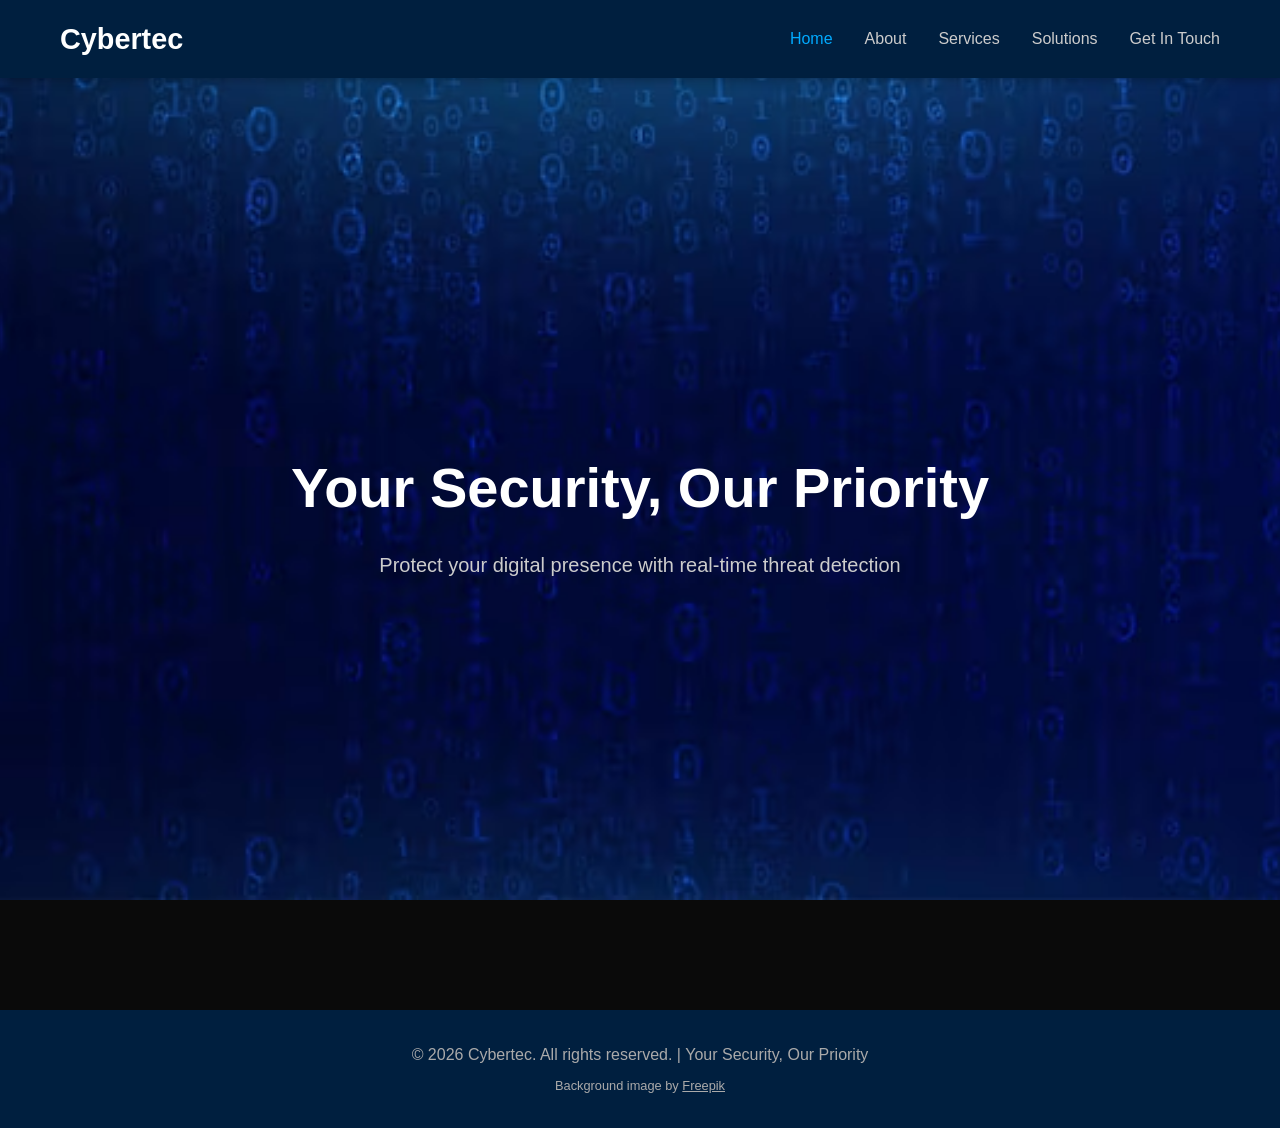
<file: index.html>
<!DOCTYPE html>
<html lang="en">
<head>
    <meta charset="UTF-8">
    <meta name="viewport" content="width=device-width, initial-scale=1.0">
    <title>Cybertec | Your Security, Our Priority</title>
    <link rel="stylesheet" href="styles.css">
</head>
<body class="home-page">

<header>
    <div class="container">
        <div class="logo">Cybertec</div>
        <nav>
            <ul class="nav-links">
                <li><a href="index.html" class="active">Home</a></li>
                <li><a href="about.html">About</a></li>
                <li><a href="services.html">Services</a></li>
                <li><a href="solutions.html">Solutions</a></li>
                <li><a href="contact.html">Get In Touch</a></li>
            </ul>
            <div class="hamburger">&#9776;</div>
        </nav>
    </div>
</header>

<main>
    <section class="hero">
        <div class="container">
            <h1>Your Security, Our Priority</h1>
            <p>Protect your digital presence with real-time threat detection</p>
        </div>
    </section>

</main>
<footer>
    <div class="container">
        <p>&copy; 2026 Cybertec. All rights reserved. | Your Security, Our Priority</p>
        <p style="font-size: 0.8rem; margin-top: 0.5rem;">Background image by <a href="https://www.freepik.com" target="_blank" style="color: #aaa;">Freepik</a></p>
    </div>
</footer>
<script src="js/main.js"></script>
</body>
</html>
</file>
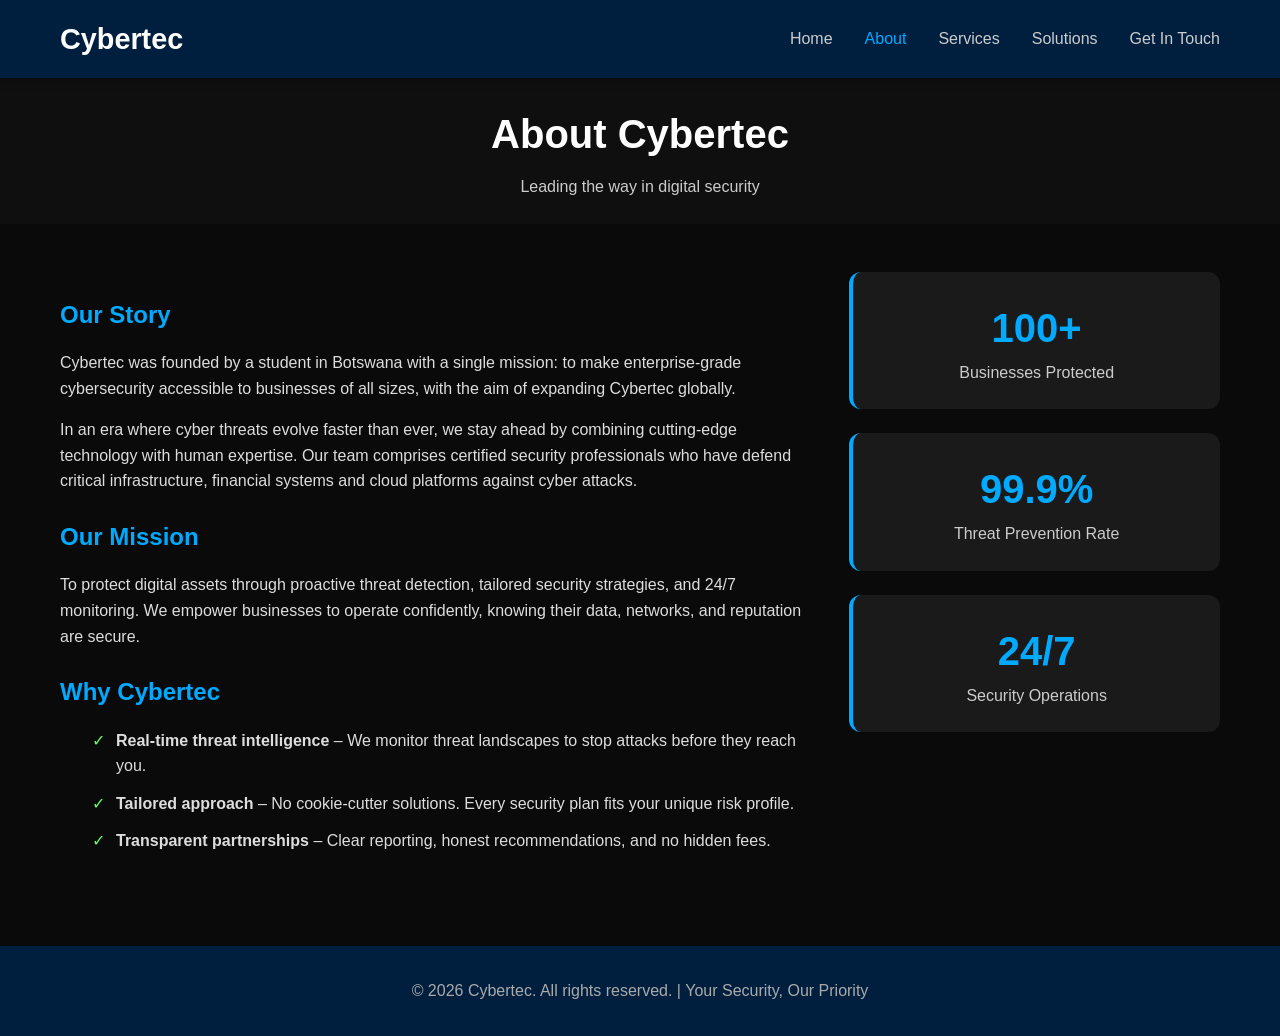
<file: about.html>
<!DOCTYPE html>
<html lang="en">
<head>
    <meta charset="UTF-8">
    <meta name="viewport" content="width=device-width, initial-scale=1.0">
    <title>Cybertec | About Us</title>
    <link rel="stylesheet" href="styles.css">
</head>
<body>

<header>
    <div class="container">
        <div class="logo">Cybertec</div>
        <nav>
            <ul class="nav-links">
                <li><a href="index.html">Home</a></li>
                <li><a href="about.html" class="active">About</a></li>
                <li><a href="services.html">Services</a></li>
                <li><a href="solutions.html">Solutions</a></li>
                <li><a href="contact.html">Get In Touch</a></li>
            </ul>
            <div class="hamburger">&#9776;</div>
        </nav>
    </div>
</header>

<main>
    <section class="page-header">
        <div class="container">
            <h1>About Cybertec</h1>
            <p>Leading the way in digital security</p>
        </div>
    </section>

    <section class="about-content">
        <div class="container">
            <div class="about-grid">
                <div class="about-text">
                    <h2>Our Story</h2>
                    <p>Cybertec was founded by a student in Botswana with a single mission: to make enterprise-grade cybersecurity accessible to businesses of all sizes, with the aim of expanding Cybertec globally.</p>
                    
                    <p>In an era where cyber threats evolve faster than ever, we stay ahead by combining cutting-edge technology with human expertise. Our team comprises certified security professionals who have defend critical infrastructure, financial systems and cloud platforms against cyber attacks.</p>
                    
                    <h2>Our Mission</h2>
                    <p>To protect digital assets through proactive threat detection, tailored security strategies, and 24/7 monitoring. We empower businesses to operate confidently, knowing their data, networks, and reputation are secure.</p>
                    
                    <h2>Why Cybertec</h2>
                    <ul>
                        <li><strong>Real-time threat intelligence</strong> – We monitor threat landscapes to stop attacks before they reach you.</li>
                        <li><strong>Tailored approach</strong> – No cookie‑cutter solutions. Every security plan fits your unique risk profile.</li>
                        <li><strong>Transparent partnerships</strong> – Clear reporting, honest recommendations, and no hidden fees.</li>
                    </ul>
                </div>
                <div class="about-stats">
                    <div class="stat-card">
                        <span class="stat-number">100+</span>
                        <span class="stat-label">Businesses Protected</span>
                    </div>
                    <div class="stat-card">
                        <span class="stat-number">99.9%</span>
                        <span class="stat-label">Threat Prevention Rate</span>
                    </div>
                    <div class="stat-card">
                        <span class="stat-number">24/7</span>
                        <span class="stat-label">Security Operations</span>
                    </div>
                </div>
            </div>
        </div>
    </section>
</main>

<footer>
    <div class="container">
        <p>&copy; 2026 Cybertec. All rights reserved. | Your Security, Our Priority</p>
    </div>
</footer>

<script src="js/main.js"></script>
</body>
</html>
</file>
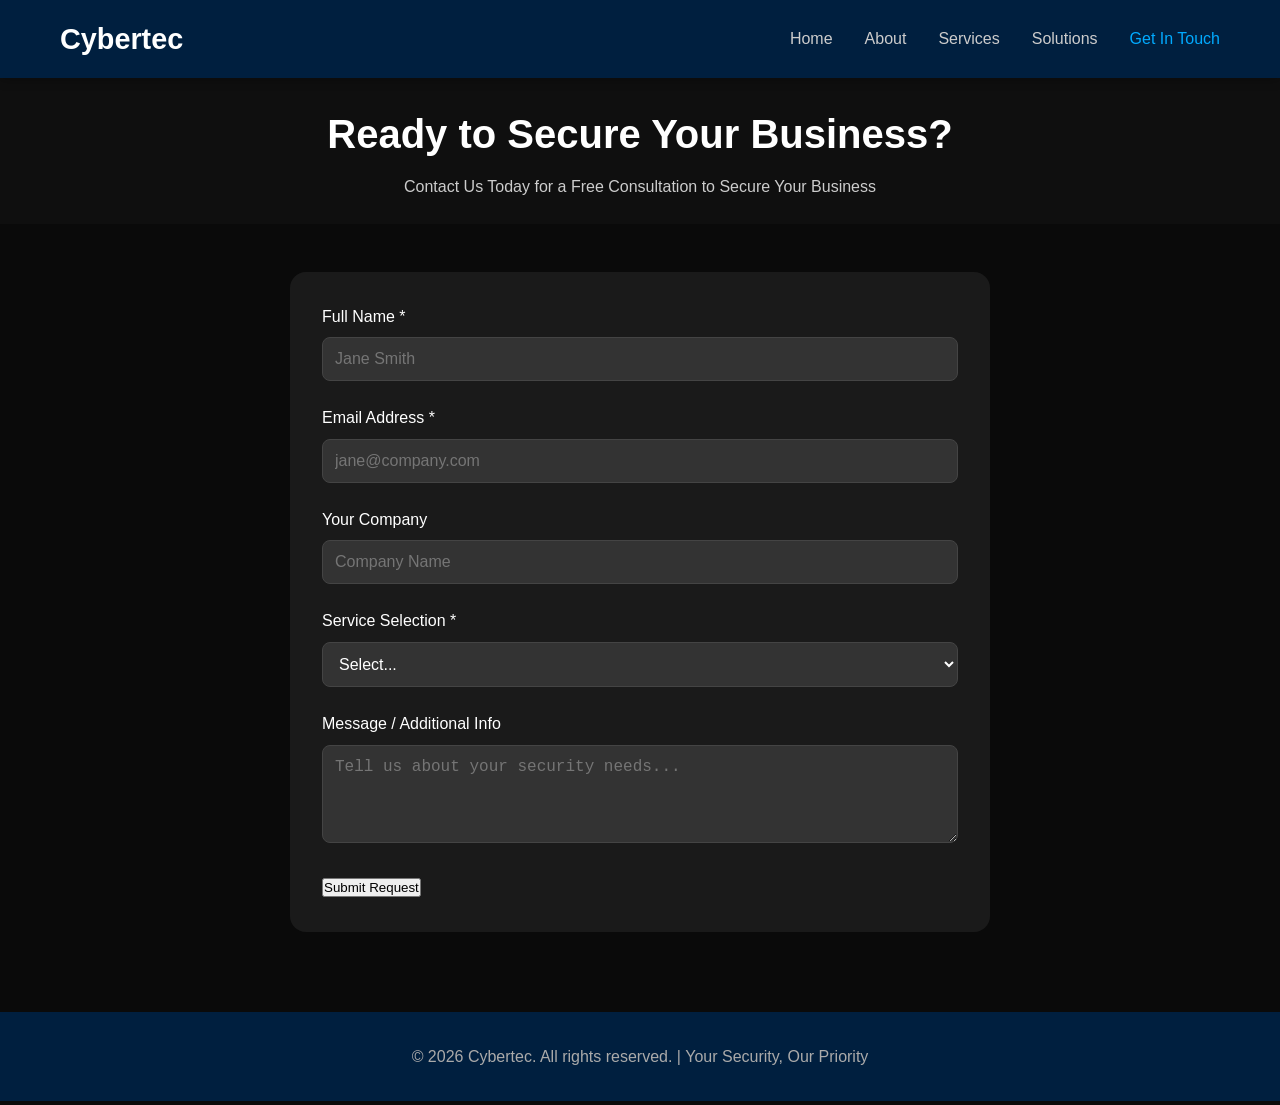
<file: contact.html>
<!DOCTYPE html>
<html lang="en">
<head>
    <meta charset="UTF-8">
    <meta name="viewport" content="width=device-width, initial-scale=1.0">
    <title>Cybertec | Get In Touch</title>
    <link rel="stylesheet" href="styles.css">
</head>
<body>

<header>
    <div class="container">
        <div class="logo">Cybertec</div>
        <nav>
            <ul class="nav-links">
                <li><a href="index.html">Home</a></li>
                <li><a href="about.html">About</a></li>
                <li><a href="services.html">Services</a></li>
                <li><a href="solutions.html">Solutions</a></li>
                <li><a href="contact.html" class="active">Get In Touch</a></li>
            </ul>
            <div class="hamburger">&#9776;</div>
        </nav>
    </div>
</header>

<main>
    <section class="page-header">
        <div class="container">
            <h1>Ready to Secure Your Business?</h1>
            <p>Contact Us Today for a Free Consultation to Secure Your Business</p>
        </div>
    </section>

    <section class="contact-form-section">
        <div class="container">
            <div class="contact-wrapper">
                <form id="feedbackForm" action="#" method="post" novalidate>
                    <div class="form-group">
                        <label for="name">Full Name *</label>
                        <input type="text" id="name" name="name" required placeholder="Jane Smith">
                        <div class="error-message" id="nameError"></div>
                    </div>

                    <div class="form-group">
                        <label for="email">Email Address *</label>
                        <input type="email" id="email" name="email" required placeholder="jane@company.com">
                        <div class="error-message" id="emailError"></div>
                    </div>

                    <div class="form-group">
                        <label for="company">Your Company</label>
                        <input type="text" id="company" name="company" placeholder="Company Name">
                    </div>

                    <div class="form-group">
                        <label for="service">Service Selection *</label>
                        <select id="service" name="service" required>
                            <option value="">Select...</option>
                            <option value="audit">Security Audits</option>
                            <option value="penetration">Penetration Testing</option>
                            <option value="maintenance">Maintenance Agreements</option>
                            <option value="firewall">Firewall Solutions</option>
                            <option value="antivirus">Anti-Virus/Malware</option>
                            <option value="backup">Backup Services</option>
                        </select>
                        <div class="error-message" id="serviceError"></div>
                    </div>

                    <div class="form-group">
                        <label for="message">Message / Additional Info</label>
                        <textarea id="message" name="message" rows="4" placeholder="Tell us about your security needs..."></textarea>
                    </div>

                    <button type="submit" class="btn btn-primary">Submit Request</button>
                    <p id="formSuccess" style="display:none; color:#00cc66; margin-top:1rem;"></p>
                </form>
            </div>
        </div>
    </section>
</main>

<footer>
    <div class="container">
        <p>&copy; 2026 Cybertec. All rights reserved. | Your Security, Our Priority</p>
    </div>
</footer>

<script src="js/main.js"></script>
</body>
</html>
</file>
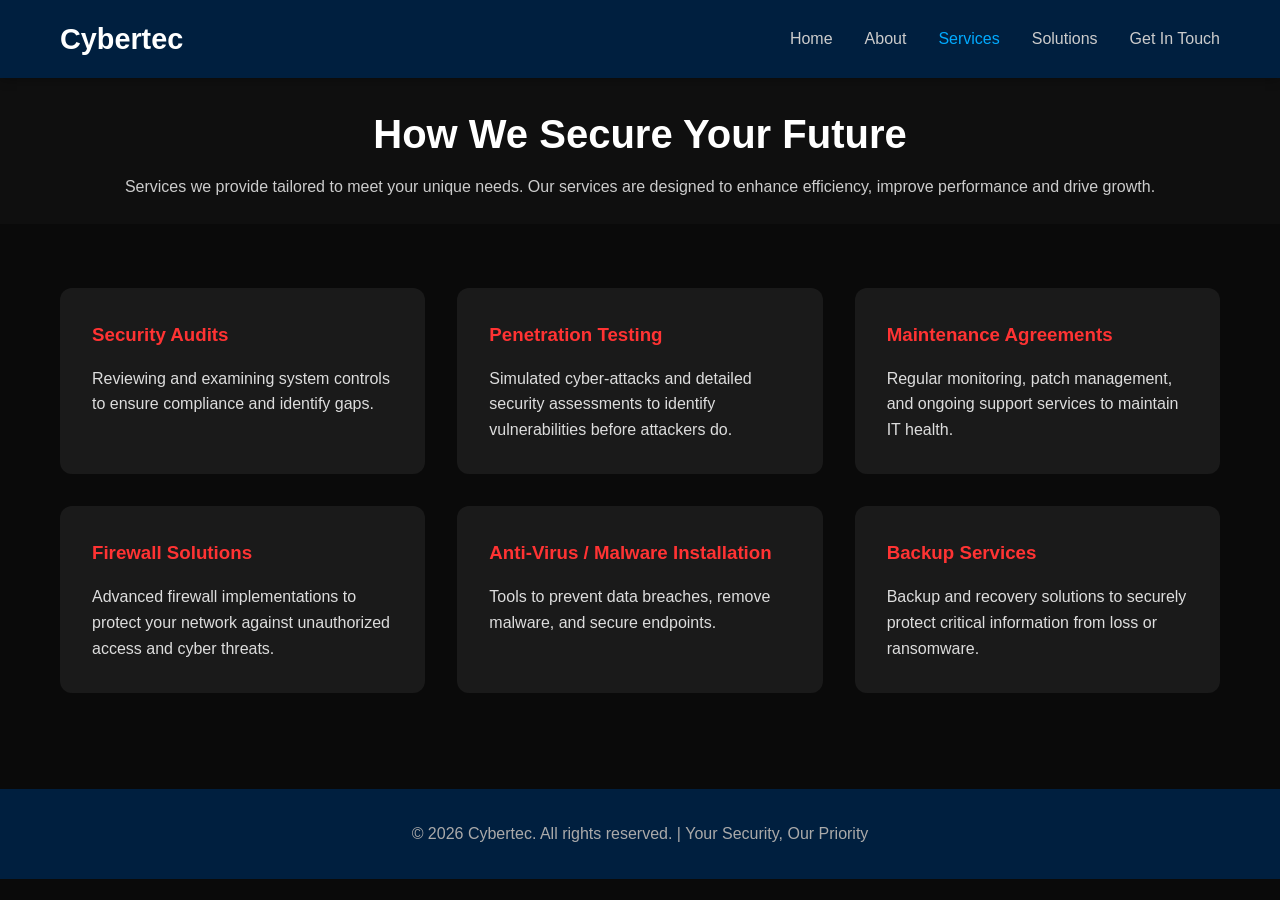
<file: services.html>
<!DOCTYPE html>
<html lang="en">
<head>
    <meta charset="UTF-8">
    <meta name="viewport" content="width=device-width, initial-scale=1.0">
    <title>Cybertec | Our Services</title>
    <link rel="stylesheet" href="styles.css">
</head>
<body>

<header>
    <div class="container">
        <div class="logo">Cybertec</div>
        <nav>
            <ul class="nav-links">
                <li><a href="index.html">Home</a></li>
                <li><a href="about.html">About</a></li>
                <li><a href="services.html" class="active">Services</a></li>
                <li><a href="solutions.html">Solutions</a></li>
                <li><a href="contact.html">Get In Touch</a></li>
            </ul>
            <div class="hamburger">&#9776;</div>
        </nav>
    </div>
</header>

<main>
    <section class="page-header">
        <div class="container">
            <h1>How We Secure Your Future</h1>
            <p>Services we provide tailored to meet your unique needs. Our services are designed to enhance efficiency, improve performance and drive growth.</p>
        </div>
    </section>

    <section class="services-full">
        <div class="container">
            <div class="service-grid">
                <div class="service-card">
                    <h3>Security Audits</h3>
                    <p>Reviewing and examining system controls to ensure compliance and identify gaps.</p>
                </div>
                <div class="service-card">
                    <h3>Penetration Testing</h3>
                    <p>Simulated cyber-attacks and detailed security assessments to identify vulnerabilities before attackers do.</p>
                </div>
                <div class="service-card">
                    <h3>Maintenance Agreements</h3>
                    <p>Regular monitoring, patch management, and ongoing support services to maintain IT health.</p>
                </div>
                <div class="service-card">
                    <h3>Firewall Solutions</h3>
                    <p>Advanced firewall implementations to protect your network against unauthorized access and cyber threats.</p>
                </div>
                <div class="service-card">
                    <h3>Anti-Virus / Malware Installation</h3>
                    <p>Tools to prevent data breaches, remove malware, and secure endpoints.</p>
                </div>
                <div class="service-card">
                    <h3>Backup Services</h3>
                    <p>Backup and recovery solutions to securely protect critical information from loss or ransomware.</p>
                </div>
            </div>
        </div>
    </section>
</main>

<footer>
    <div class="container">
        <p>&copy; 2026 Cybertec. All rights reserved. | Your Security, Our Priority</p>
    </div>
</footer>

<script src="js/main.js"></script>
</body>
</html>
</file>
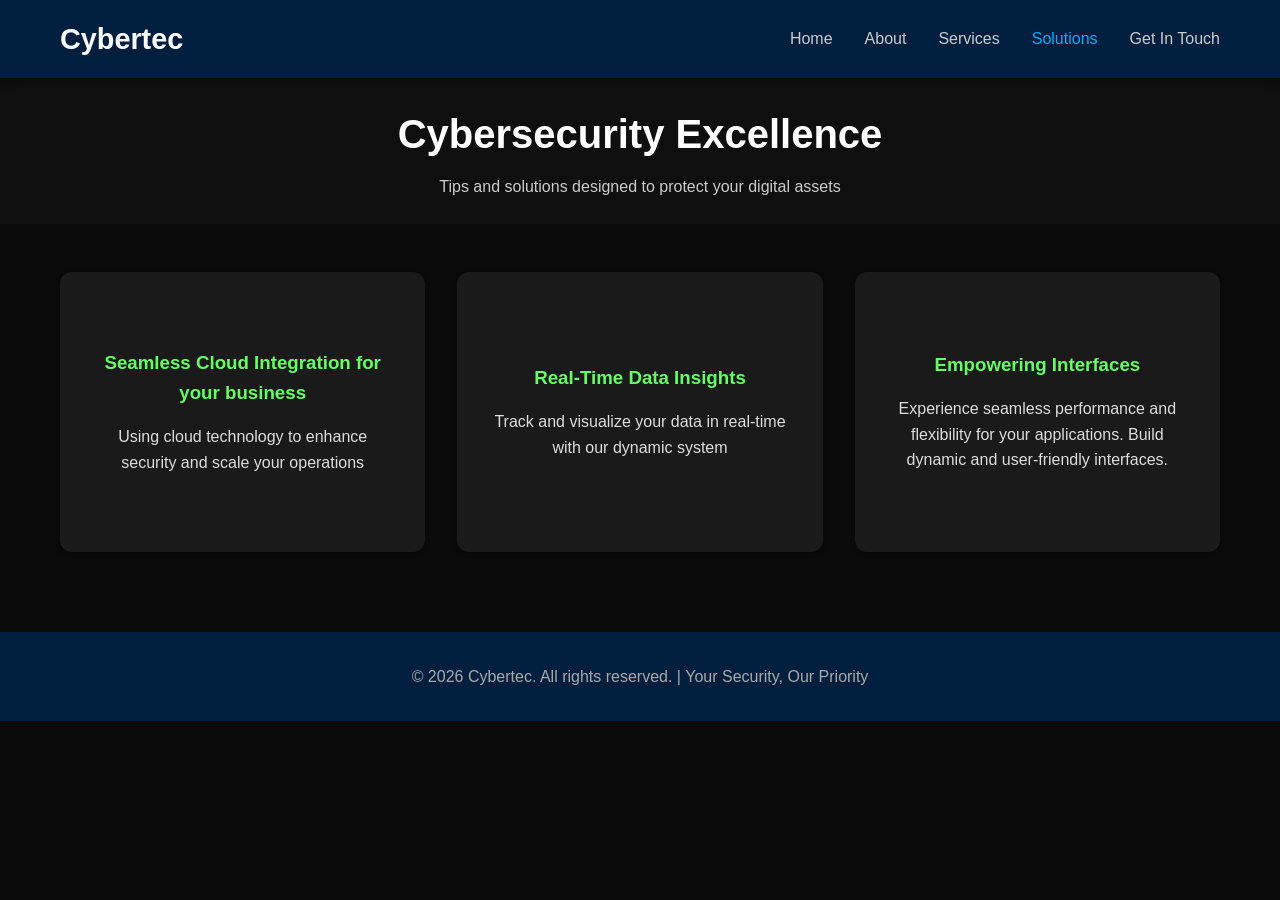
<file: solutions.html>
<!DOCTYPE html>
<html lang="en">
<head>
    <meta charset="UTF-8">
    <meta name="viewport" content="width=device-width, initial-scale=1.0">
    <title>Cybertec | Solutions</title>
    <link rel="stylesheet" href="styles.css">
</head>
<body>

<header>
    <div class="container">
        <div class="logo">Cybertec</div>
        <nav>
            <ul class="nav-links">
                <li><a href="index.html">Home</a></li>
                <li><a href="about.html">About</a></li>
                <li><a href="services.html">Services</a></li>
                <li><a href="solutions.html" class="active">Solutions</a></li>
                <li><a href="contact.html">Get In Touch</a></li>
            </ul>
            <div class="hamburger">&#9776;</div>
        </nav>
    </div>
</header>

<main>
    <section class="page-header">
        <div class="container">
            <h1>Cybersecurity Excellence</h1>
            <p>Tips and solutions designed to protect your digital assets</p>
        </div>
    </section>

    <section class="solutions-full">
        <div class="container">
            <div class="features-grid">
                <div class="feature-card">
                    <h3>Seamless Cloud Integration for your business</h3>
                    <p>Using cloud technology to enhance security and scale your operations</p>
                </div>
                <div class="feature-card">
                    <h3>Real-Time Data Insights</h3>
                    <p>Track and visualize your data in real-time with our dynamic system</p>
                </div>
                <div class="feature-card">
                    <h3>Empowering Interfaces</h3>
                    <p>Experience seamless performance and flexibility for your applications. Build dynamic and user-friendly interfaces.</p>
                </div>
            </div>
        </div>
    </section>
</main>

<footer>
    <div class="container">
        <p>&copy; 2026 Cybertec. All rights reserved. | Your Security, Our Priority</p>
    </div>
</footer>

<script src="js/main.js"></script>
</body>
</html>
</file>
<file: styles.css>
img, picture, video, canvas, svg {
    max-width: 100%;
    height: auto;
    display: block;
}

p, h1, h2, h3, h4, h5, h6 {
    overflow-wrap: break-word;
    word-break: break-word;
}

.container {
    width: 100%;
    max-width: 1200px;
    margin: 0 auto;
    padding: 0 1rem;  
}
html {
    font-size: 100%; /
}

@media (max-width: 768px) {
    html {
        font-size: 90%;  
    }
    .hero h1 {
        font-size: 2.5rem;
    }
}

@media (max-width: 480px) {
    html {
        font-size: 85%; 
    }
    .hero h1 {
        font-size: 2rem;
    }
    .service-grid, .features-grid {
        grid-template-columns: 1fr;  
    }
}
* 
{
    margin: 0;
    padding: 0;
    box-sizing: border-box;
}

html, body {
    height: 100%;
    
}

body {
    font-family: 'Segoe UI', Tahoma, Geneva, Verdana, sans-serif;
    line-height: 1.6;
    background-color: #0a0a0a;   
    color: #ffffff;
}

.container {
    max-width: 1200px;
    margin: 0 auto;
    padding: 0 20px;
}

header {
    background: #001f3f;   
    box-shadow: 0 2px 10px rgba(0,0,0,0.3);
    position: sticky;
    top: 0;
    z-index: 100;
}

header .container {
    display: flex;
    justify-content: space-between;
    align-items: center;
    padding: 1rem 20px;
}

.logo {
    font-size: 1.8rem;
    font-weight: bold;
    color: #ffffff;
}

.nav-links {
    display: flex;
    list-style: none;
    gap: 2rem;
}

.nav-links a {
    text-decoration: none;
    color: #cccccc;
    font-weight: 500;
    transition: color 0.3s;
}

.nav-links a:hover, .nav-links a.active {
    color: #00aaff;
}

.hamburger {
    display: none;
    font-size: 1.8rem;
    cursor: pointer;
    color: white;
}

.hero {
    min-height: 100vh;
    display: flex;
    align-items: center;
    justify-content: center;
    text-align: center;
    padding: 2rem;
}

.hero h1 {
    font-size: 3.5rem;
    margin-bottom: 1rem;
    color: #ffffff;
}

.hero p {
    font-size: 1.25rem;
    color: #cccccc;
    margin-bottom: 2rem;
}

.services-preview, .services-full {
    padding: 4rem 0;
    background: #0a0a0a;
}

.services-preview h2, .features h2, .page-header h2 {
    text-align: center;
    font-size: 2.5rem;
    margin-bottom: 1rem;
    color: #ffffff;
}

.section-subtitle {
    text-align: center;
    max-width: 700px;
    margin: 0 auto 3rem auto;
    color: #cccccc;
}

.service-grid {
    display: grid;
    grid-template-columns: repeat(auto-fit, minmax(320px, 1fr));
    gap: 2rem;
}

.service-card {
    background: #1a1a1a;
    padding: 2rem;
    border-radius: 12px;
    transition: transform 0.3s, box-shadow 0.3s;
    color: #ffffff;
}

.service-card:hover {
    transform: translateY(-5px);
    box-shadow: 0 10px 25px rgba(0,0,0,0.3);
}

.service-card h3 {
    color: #ff3333;   
    margin-bottom: 1rem;
}

.feature-card h3 {
    color: #66ff66;   
    margin-bottom: 1rem;
}

.service-card p {
    color: #dddddd;
}

.features {
    background: #0f0f0f;
    padding: 4rem 0;
}

.features-grid {
    display: grid;
    grid-template-columns: repeat(auto-fit, minmax(280px, 1fr));
    gap: 2rem;
}

.feature-card {
    background: #1a1a1a;
    padding: 2rem;
    border-radius: 12px;
    text-align: center;
    box-shadow: 0 2px 5px rgba(0,0,0,0.2);
    color: #ffffff;
    min-height: 280px;
    display: flex;
    flex-direction: column;
    justify-content: center;
    transition: transform 0.3s, box-shadow 0.3s;  
}

.feature-card:hover {
    transform: translateY(-5px);
    box-shadow: 0 10px 25px rgba(0,0,0,0.3);
}

.feature-card p {
    color: #dddddd;
}


.cta-form {
    padding: 4rem 0;
    background: #003366;  
    color: white;
}

.cta-wrapper {
    display: grid;
    grid-template-columns: 1fr 1fr;
    gap: 3rem;
    align-items: center;
}

.cta-text h2 {
    font-size: 2rem;
    margin-bottom: 1rem;
}

.cta-form-box {
    background: #1a1a1a;
    padding: 2rem;
    border-radius: 16px;
    color: #ffffff;
}

.cta-form-box input, .cta-form-box select {
    width: 100%;
    padding: 0.75rem;
    margin-bottom: 1rem;
    border: 1px solid #444;
    border-radius: 8px;
    background-color: #333;
    color: white;
    font-size: 1rem;
}

.cta-form-box input::placeholder {
    color: #aaa;
}

.cta-form-box button {
    width: 100%;
}

.about-content {
    background: #0a0a0a;
    padding: 3rem 0;
}

.about-content h2 {
    margin-top: 1.5rem;
    color: #ffffff;
}

.about-content p, .about-content li {
    color: #dddddd;
}

.about-content ul {
    margin: 1rem 0 0 2rem;
}

.about-content li {
    margin: 0.5rem 0;
}

.about-grid {
    display: grid;
    grid-template-columns: 2fr 1fr;
    gap: 3rem;
    align-items: start;
}

.about-text h2 {
    margin-top: 1.5rem;
    margin-bottom: 1rem;
    color: #00aaff;
}

.about-text p {
    margin-bottom: 1rem;
    line-height: 1.6;
}

.about-text ul {
    list-style: none;
    padding: 0;
}

.about-text li {
    margin-bottom: 0.75rem;
    padding-left: 1.5rem;
    position: relative;
}

.about-text li::before {
    content: "✓";
    color: #66ff66;
    position: absolute;
    left: 0;
}

.about-stats {
    display: flex;
    flex-direction: column;
    gap: 1.5rem;
}

.stat-card {
    background: #1a1a1a;
    padding: 1.5rem;
    border-radius: 12px;
    text-align: center;
    border-left: 4px solid #00aaff;
}

.stat-number {
    display: block;
    font-size: 2.5rem;
    font-weight: bold;
    color: #00aaff;
}

.stat-label {
    font-size: 1rem;
    color: #cccccc;
}

@media (max-width: 768px) {
    .about-grid {
        grid-template-columns: 1fr;
        gap: 2rem;
    }
    .about-stats {
        flex-direction: row;
        flex-wrap: wrap;
        justify-content: center;
    }
    .stat-card {
        flex: 1;
        min-width: 120px;
    }
}

.contact-form-section {
    padding: 3rem 0;
    background: #0a0a0a;
}

.contact-wrapper {
    max-width: 700px;
    margin: 0 auto;
    background: #1a1a1a;
    padding: 2rem;
    border-radius: 16px;
}

.form-group {
    margin-bottom: 1.5rem;
}

.form-group label {
    display: block;
    margin-bottom: 0.5rem;
    font-weight: 500;
    color: #ffffff;
}

.form-group input, .form-group select, .form-group textarea {
    width: 100%;
    padding: 0.75rem;
    border: 1px solid #444;
    border-radius: 8px;
    background-color: #333;
    color: white;
    font-size: 1rem;
}

.error-message {
    color: #ff6b6b;
    font-size: 0.85rem;
    margin-top: 0.25rem;
}

.page-header {
    background: #0f0f0f;
    padding: 1.5rem 0;   
    text-align: center;
}

.page-header h1 {
    font-size: 2.5rem;
    margin-bottom: 0.5rem;
    color: #ffffff;
}

.page-header p {
    color: #cccccc;
}

.solutions-full {
    padding: 3rem 0;
    background: #0a0a0a;
}

footer {
    background: #001f3f;  
    color: #aaaaaa;
    text-align: center;
    padding: 2rem 0;
    margin-top: 2rem;
}

@media (max-width: 768px) {
    .nav-links {
        display: none;
        flex-direction: column;
        position: absolute;
        top: 70px;
        left: 0;
        width: 100%;
        background: #001f3f;
        padding: 1rem;
        box-shadow: 0 5px 10px rgba(0,0,0,0.3);
    }
    
@media (max-width: 768px) {
    .page-header {
        padding: 1rem 0;
    }
}

    .nav-links.active {
        display: flex;
    }
    
    .hamburger {
        display: block;
    }
    
    .hero h1 {
        font-size: 2rem;
    }
    
    .cta-wrapper {
        grid-template-columns: 1fr;
    }
    
    .service-grid, .features-grid {
        grid-template-columns: 1fr;
    }
}
body.home-page {
    background-image: url('images/cyber-bg.jpg');
    background-size: cover;
    background-position: center center;
    background-attachment: fixed;   
    background-repeat: no-repeat;
}

@media (max-width: 768px) {
    .nav-links {
        display: none;
        flex-direction: column;
        position: absolute;
        top: 70px;
        left: 0;
        width: 100%;
        background: #001f3f;
        padding: 1rem;
    }
    .nav-links.active {
        display: flex;
    }
    .hamburger {
        display: block;
    }
    .cta-wrapper {
        grid-template-columns: 1fr;
    }
    .about-grid {
        grid-template-columns: 1fr;
    }
}
</file>
